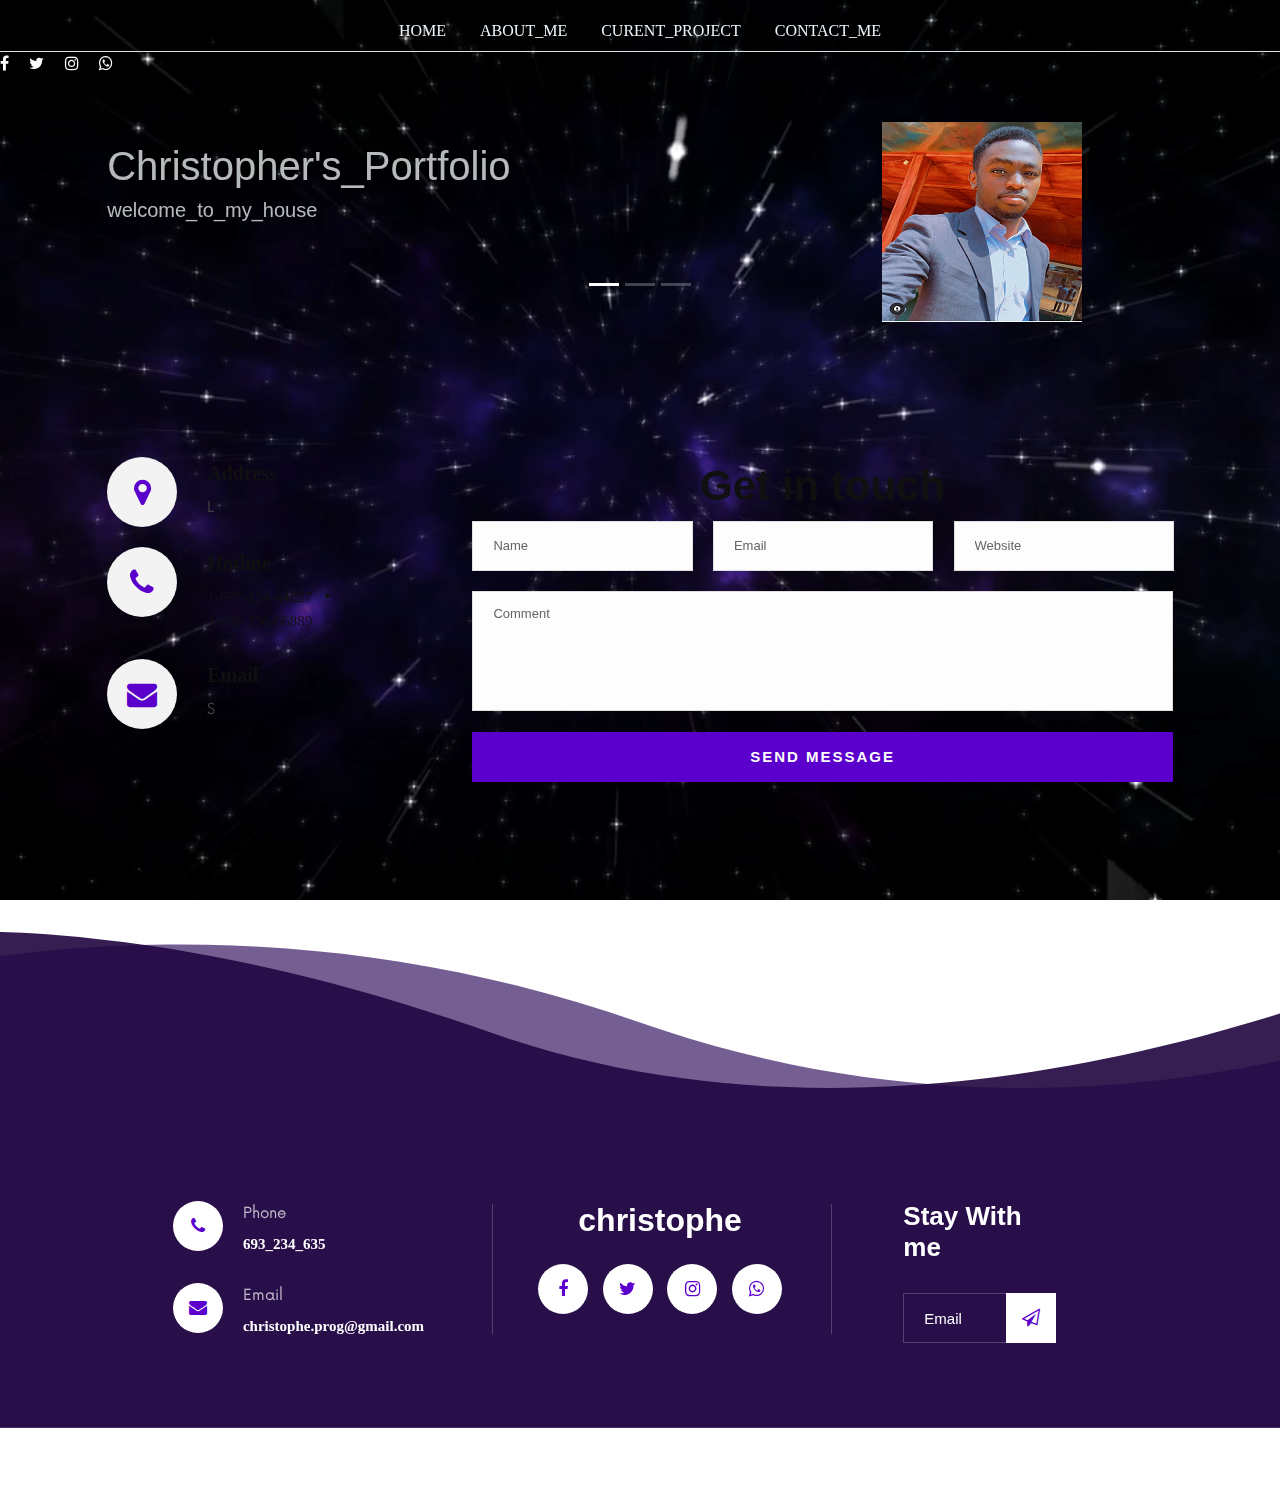
<file: contact.html>
<!DOCTYPE html>
<html lang="zxx">

<head>
    <meta charset="UTF-8">
    <meta name="description" content="DJoz Template">
    <meta name="keywords" content="DJoz, unica, creative, html">
    <meta name="viewport" content="width=device-width, initial-scale=1.0">
    <meta http-equiv="X-UA-Compatible" content="ie=edge">
    <title>conctactnoah</title>

    <!-- Google Font -->
    <link href="https://fonts.googleapis.com/css2?family=Rajdhani:wght@400;500;600;700&display=swap" rel="stylesheet">

    <!-- Css Styles -->
    <link rel="stylesheet" href="css/bootstrap.min.css" type="text/css">
    <link rel="stylesheet" href="css/font-awesome.min.css" type="text/css">
    <link rel="stylesheet" href="css/barfiller.css" type="text/css">
    <link rel="stylesheet" href="css/nowfont.css" type="text/css">
    <link rel="stylesheet" href="css/rockville.css" type="text/css">
    <link rel="stylesheet" href="css/magnific-popup.css" type="text/css">
    <link rel="stylesheet" href="css/owl.carousel.min.css" type="text/css">
    <link rel="stylesheet" href="css/slicknav.min.css" type="text/css">
    <link rel="stylesheet" href="css/style.css" type="text/css">
    <link type="text/css" rel="stylesheet" href="css/index.css">
    <link type="text/css" rel="stylesheet" href="bootstrap/css/bootstrap.css">
</head>

<body>
    <!-- Page Preloder -->
    <div id="preloder">
        <div class="loader"></div>
    </div>

    <!-- Header Section Begin -->
    <ul class="nav justify-content-center nav-tabs">
        <li class="nav-item">
          <a class="nav-link" href="index.html">HOME</a>
        </li>
        <li class="nav-item">
          <a class="nav-link" href="about.html">ABOUT_ME</a>
        </li>
        
        <li class="nav-item">
          <a class="nav-link" href="projects.html">CURENT_PROJECT</a>
        </li>
        <li class="nav-item">
            <a class="nav-link " href="contact.html">CONTACT_ME</a>
          </li>
    </ul>
<div class="header__right__social">
<a href="https://www.facebook.com/christophe.noah.90"><i class="fa fa-facebook"></i></a>
<a href="https://twitter.com/Yugi_christ?t=zgL4Sh7fOvGoxvKrFoYvag&s=09"><i class="fa fa-twitter"></i></a>
<a href="https://www.instagram.com/instinctbantou_officiel/"><i class="fa fa-instagram"></i></a>
<a href="https://wa.me/693234635"><i class="fa fa-whatsapp"></i></a>
</div>
<nav class="video">
     <video id="background-video" autoplay loop muted>
            <source src="img/etoile.mp4" type="video/mp4">
          </video><br>
    <!-- Header Section End -->

    <!-- Breadcrumb Begin -->
     
    <!-- Map End -->

    <!-- Contact Section Begin -->
    <div class="container">
            <div class="row">
                <div class="col-lg-1 col-md-2">
                    <div class="header__logo">
                        <h1>Christopher's_Portfolio</h1>
                        <h5>welcome_to_my_house</h5>
                    </div>
                </div>
                <div class="col-lg-10 col-md-10 ">
                    <div class="header__nav">
                            <div id="demo" class="carousel slide" data-ride="carousel">

                                    <!-- Indicators -->
                                    <ul class="carousel-indicators">
                                      <li data-target="#demo" data-slide-to="0" class="active"></li>
                                      <li data-target="#demo" data-slide-to="1"></li>
                                      <li data-target="#demo" data-slide-to="2"></li>
                                    </ul>
                                  
                                    <!-- The slideshow -->
                                    <div class="carousel-inner">
                                      <div class="carousel-item active">
                                        <img src="img/about/christ1.png" alt="Los Angeles">
                                      </div>
                                      <div class="carousel-item">
                                        <img src="img/about/christ2.png" alt="Chicago">
                                      </div>
                                      <div class="carousel-item">
                                        <img src="img/about/christ3.png" alt="New York">
                                      </div>
                                    </div>
                                  
                                   
                                  
                                  </div>
                    </div>
                </div>
            </div>
            <div id="mobile-menu-wrap"></div>
        </div><br>
    <section class="contact spad">
<nav class="foot"> 
        <div class="container">
            <div class="row">
                <div class="col-lg-4">
                    <div class="contact__address">
                         <ul>
                            <li>
                                <i class="fa fa-map-marker"></i>
                                <h5>Address</h5>
                                <p>L</p>
                            </li>
                            <li>
                                <i class="fa fa-phone"></i>
                                <h5>Hotline</h5>
                                <span>1-677-124-44227</span>
                                <span>1-688-356-66889</span>
                            </li>
                            <li>
                                <i class="fa fa-envelope"></i>
                                <h5>Email</h5>
                                <p>S </p>
                            </li>
                        </ul>
                    </div>
                </div>
                <div class="col-lg-8">
                    <div class="contact__form">
                        <div class="section-title">
                            <h2>Get in touch</h2>
                        </div>
                         <form action="#">
                            <div class="input__list">
                                <input type="text" placeholder="Name">
                                <input type="text" placeholder="Email">
                                <input type="text" placeholder="Website">
                            </div>
                            <textarea placeholder="Comment"></textarea>
                            <button type="submit" class="site-btn">SEND MESSAGE</button>
                        </form>
                    </div>
                </div>
            </div>
        </div>
    </section>
    <!-- Contact Section End -->
</nav><br>
    <!-- Footer Section Begin -->
    <footer class="footer footer--normal spad set-bg" data-setbg="img/footer-bg.png">
        <div class="container">
            <div class="row">
                <div class="col-lg-3 col-md-6">
                    <div class="footer__address">
                        <ul>
                            <li>
                                <i class="fa fa-phone"></i>
                                <p>Phone</p>
                                <h6>693_234_635</h6>                            </li>
                            <li>
                                <i class="fa fa-envelope"></i>
                                <p>Email</p>
                                <h6>christophe.prog@gmail.com</h6>
                            </li>
                        </ul>
                    </div>
                </div>
                <div class="col-lg-3 offset-lg-1 col-md-6">
                    <div class="footer__social">
                        <h2>christophe</h2>
                        <div class="footer__social__links">
                            <a href="https://www.facebook.com/christophe.noah.90"><i class="fa fa-facebook"></i></a>
                            <a href="https://twitter.com/Yugi_christ?t=zgL4Sh7fOvGoxvKrFoYvag&s=09"><i class="fa fa-twitter"></i></a>
                            <a href="https://www.instagram.com/instinctbantou_officiel/"><i class="fa fa-instagram"></i></a>
                            <a href="https://wa.me/693234635"><i class="fa fa-whatsapp"></i></a>
                        </div>
                    </div>
                </div>
                <div class="col-lg-2 offset-lg-1 col-md-6">
                    <div class="footer__newslatter">
                        <h4>Stay With me</h4>
                        <form action="#">
                            <input type="text" placeholder="Email">
                            <button type="submit"><i class="fa fa-send-o"></i></button>
                        </form>
                    </div>
                </div>
            </div>
        </div>
    </footer>
    <!-- Footer Section End -->

    <!-- Js Plugins -->
    <script src="js/jquery-3.3.1.min.js"></script>
    <script src="js/bootstrap.min.js"></script>
    <script src="js/jquery.magnific-popup.min.js"></script>
    <script src="js/jquery.nicescroll.min.js"></script>
    <script src="js/jquery.barfiller.js"></script>
    <script src="js/jquery.countdown.min.js"></script>
    <script src="js/jquery.slicknav.js"></script>
    <script src="js/owl.carousel.min.js"></script>
    <script src="js/main.js"></script>

    <!-- Music Plugin -->
    <script src="js/jquery.jplayer.min.js"></script>
    <script src="js/jplayerInit.js"></script>
</body>

</html>
</file>
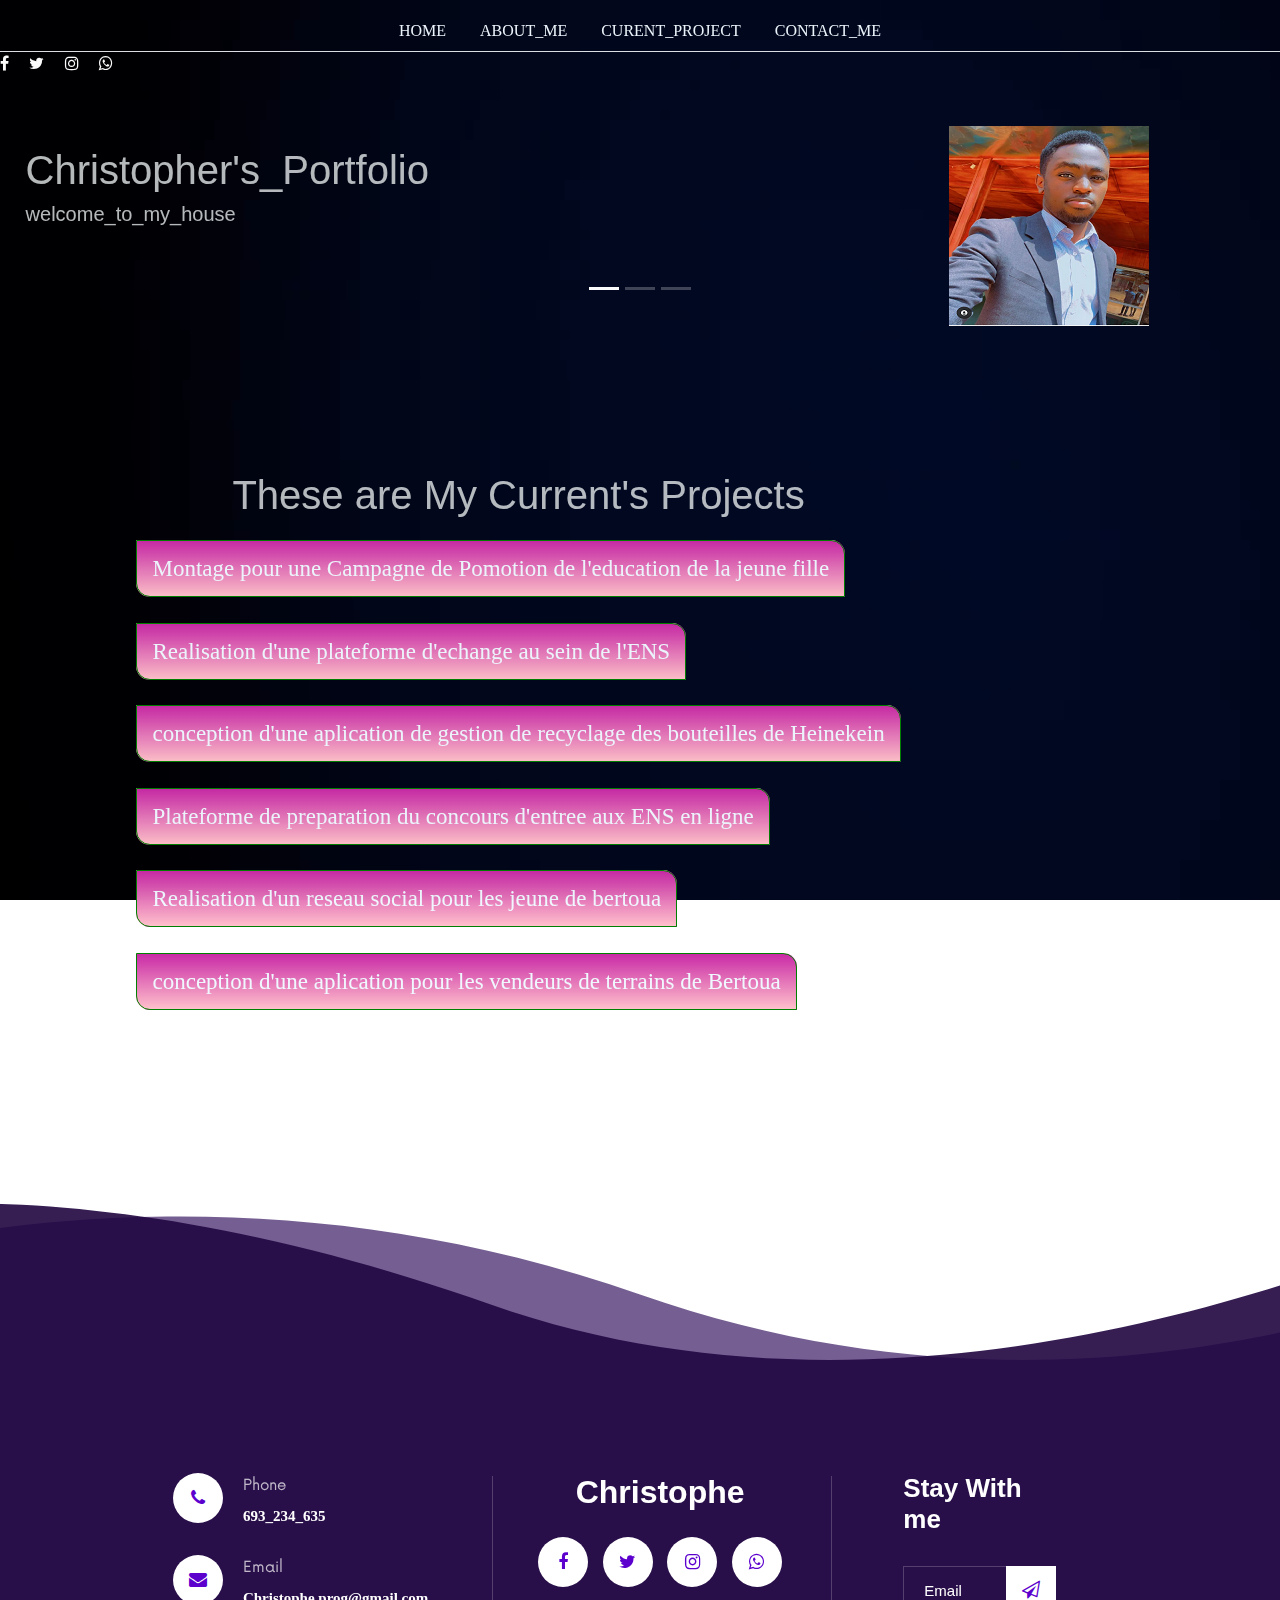
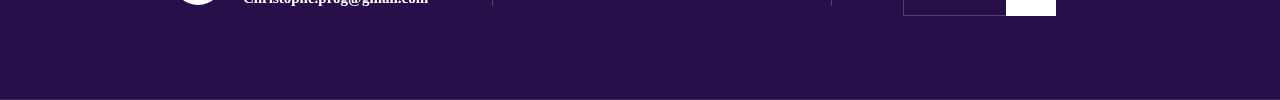
<file: projects.html>
<!DOCTYPE html>
<html lang="zxx">

<head>
    <meta charset="UTF-8">
    <meta name="description" content="DJoz Template">
    <meta name="keywords" content="DJoz, unica, creative, html">
    <meta name="viewport" content="width=device-width, initial-scale=1.0">
    <meta http-equiv="X-UA-Compatible" content="ie=edge">
    <title>projetnoah</title>

    <!-- Google Font -->
    <link href="https://fonts.googleapis.com/css2?family=Rajdhani:wght@400;500;600;700&display=swap" rel="stylesheet">

    <!-- Css Styles -->
    <link rel="stylesheet" href="css/bootstrap.min.css" type="text/css">
    <link rel="stylesheet" href="css/font-awesome.min.css" type="text/css">
    <link rel="stylesheet" href="css/barfiller.css" type="text/css">
    <link rel="stylesheet" href="css/nowfont.css" type="text/css">
    <link rel="stylesheet" href="css/rockville.css" type="text/css">
    <link rel="stylesheet" href="css/magnific-popup.css" type="text/css">
    <link rel="stylesheet" href="css/owl.carousel.min.css" type="text/css">
    <link rel="stylesheet" href="css/slicknav.min.css" type="text/css">
    <link rel="stylesheet" href="css/style.css" type="text/css">
    <link type="text/css" rel="stylesheet" href="css/index.css">
    <link type="text/css" rel="stylesheet" href="bootstrap/css/bootstrap.css">
</head>

<body>
    <!-- Page Preloder -->
    <div id="preloder">
        <div class="loader"></div>
    </div>

    <ul class="nav justify-content-center nav-tabs">
            <li class="nav-item">
              <a class="nav-link" href="index.html">HOME</a>
            </li>
            <li class="nav-item">
              <a class="nav-link" href="about.html">ABOUT_ME</a>
            </li>
            
            <li class="nav-item">
              <a class="nav-link " href="projects.html">CURENT_PROJECT</a>
            </li>
            <li class="nav-item">
                <a class="nav-link " href="contact.html">CONTACT_ME</a>
              </li>
        </ul>
        <div class="header__right__social">
            <a href="https://www.facebook.com/christophe.noah.90"><i class="fa fa-facebook"></i></a>
            <a href="https://twitter.com/Yugi_christ?t=zgL4Sh7fOvGoxvKrFoYvag&s=09"><i class="fa fa-twitter"></i></a>
            <a href="https://www.instagram.com/instinctbantou_officiel/"><i class="fa fa-instagram"></i></a>
            <a href="https://wa.me/693234635"><i class="fa fa-whatsapp"></i></a>
        </div>
    <nav class="video">
        <video id="background-video" autoplay loop muted>
               <source src="img/circuit.mp4" type="video/mp4">
             </video><br>
             <div class="row">
                <div class="col-lg-1 col-md-2">
                    <div class="header__logo">
                        <h1>Christopher's_Portfolio</h1>
                        <h5>welcome_to_my_house</h5>
                    </div>
                </div>
                <div class="col-lg-10 col-md-10 ">
                        <div class="header__nav">
                            <div id="demo" class="carousel slide" data-ride="carousel">

                                    <!-- Indicators -->
                                    <ul class="carousel-indicators">
                                      <li data-target="#demo" data-slide-to="0" class="active"></li>
                                      <li data-target="#demo" data-slide-to="1"></li>
                                      <li data-target="#demo" data-slide-to="2"></li>
                                    </ul>
                                  
                                    <!-- The slideshow -->
                                    <div class="carousel-inner">
                                      <div class="carousel-item active">
                                        <img src="img/about/christ1.png" alt="Los Angeles">
                                      </div>
                                      <div class="carousel-item">
                                        <img src="img/about/christ2.png" alt="Chicago">
                                      </div>
                                      <div class="carousel-item">
                                        <img src="img/about/christ3.png" alt="New York">
                                      </div>
                                    </div>
                                  
                                   
                                  
                                  </div>
                    </div>
                </div> 
   <div class="marge" >
        <div class="header__logo">
                <h1>These are My Current's Projects</h1>     
            </div>
       <span class="projet">Montage pour une Campagne de Pomotion de l'education de la jeune fille</span><br><br><br>
       <span class="projet">Realisation d'une plateforme d'echange au sein de l'ENS </span><br><br><br>
       <span class="projet">conception d'une aplication de gestion de recyclage des bouteilles de Heinekein</span><br><br><br>
       <span class="projet">Plateforme de preparation du concours d'entree aux ENS  en ligne</span><br><br><br>
       <span class="projet">Realisation d'un reseau social pour les jeune de bertoua</span><br><br><br>
       <span class="projet">conception d'une aplication pour les vendeurs de terrains de Bertoua </span> 
    </div><br><br>  
</div>
    <!-- Footer Section Begin -->
    <footer class="footer footer--normal spad set-bg" data-setbg="img/footer-bg.png">
        <div class="container">
            <div class="row">
                <div class="col-lg-3 col-md-6">
                    <div class="footer__address">
                        <ul>
                            <li>
                                <i class="fa fa-phone"></i>
                                <p>Phone</p>
                                <h6>693_234_635</h6>                            </li>
                            </li>
                            <li>
                                <i class="fa fa-envelope"></i>
                                <p>Email</p>
                                <h6>Christophe.prog@gmail.com</h6>
                            </li>
                        </ul>
                    </div>
                </div>
                <div class="col-lg-3 offset-lg-1 col-md-6">
                    <div class="footer__social">
                        <h2>Christophe</h2>
                        <div class="footer__social__links">
                            <a href="https://www.facebook.com/christophe.noah.90"><i class="fa fa-facebook"></i></a>
                            <a href="https://twitter.com/Yugi_christ?t=zgL4Sh7fOvGoxvKrFoYvag&s=09"><i class="fa fa-twitter"></i></a>
                            <a href="https://www.instagram.com/instinctbantou_officiel/"><i class="fa fa-instagram"></i></a>
                            <a href="https://wa.me/693234635"><i class="fa fa-whatsapp"></i></a>
                        </div>
                    </div>
                </div>
                <div class="col-lg-2 offset-lg-1 col-md-6">
                    <div class="footer__newslatter">
                        <h4>Stay With me</h4>
                        <form action="#">
                            <input type="text" placeholder="Email">
                            <button type="submit"><i class="fa fa-send-o"></i></button>
                        </form>
                    </div>
                </div>
            </div>
        </div>
    </footer>
    <!-- Footer Section End -->

    <!-- Js Plugins -->
    <script src="js/jquery-3.3.1.min.js"></script>
    <script src="js/bootstrap.min.js"></script>
    <script src="js/jquery.magnific-popup.min.js"></script>
    <script src="js/jquery.nicescroll.min.js"></script>
    <script src="js/jquery.barfiller.js"></script>
    <script src="js/jquery.countdown.min.js"></script>
    <script src="js/jquery.slicknav.js"></script>
    <script src="js/owl.carousel.min.js"></script>
    <script src="js/main.js"></script>

    <!-- Music Plugin -->
    <script src="js/jquery.jplayer.min.js"></script>
    <script src="js/jplayerInit.js"></script>
</body>

</html>
</file>
<file: css/barfiller.css>
.barfiller {
    width:100%;
    height:12px;
    background:#fcfcfc;
    border:1px solid #ccc;
    position:relative;
    margin-bottom:20px;
    box-shadow: inset 1px 4px 9px -6px rgba(0,0,0,.5); 
    -moz-box-shadow: inset 1px 4px 9px -6px rgba(0,0,0,.5); 
}

.barfiller .fill {
    display:block;
    position:relative;
    width:0px;
    height:100%;
    background:#333;
    z-index:1;
}

.barfiller .tipWrap {
    display:none;
}

.barfiller .tip {
    margin-top:-30px;
    padding:2px 4px;
    font-size:11px;
    color:#fff;
    left:0px;
    position:absolute;
    z-index:2;
    background: #333;
} 

.barfiller .tip:after {
    border:solid;
    border-color:rgba(0,0,0,.8) transparent;
    border-width:6px 6px 0 6px;
    content:"";
    display:block;
    position:absolute;
    left:9px;
    top:100%;
    z-index:9
}
</file>
<file: css/nowfont.css>
/* #### Generated By: http://www.cufonfonts.com #### */

@font-face {
font-family: 'Now Regular';
font-style: normal;
font-weight: normal;
src: local('Now Regular'), url('../fonts/Now-Regular.woff') format('woff');
}


@font-face {
font-family: 'Now Thin';
font-style: normal;
font-weight: normal;
src: local('Now Thin'), url('../fonts/Now-Thin.woff') format('woff');
}


@font-face {
font-family: 'Now Light';
font-style: normal;
font-weight: normal;
src: local('Now Light'), url('../fonts/Now-Light.woff') format('woff');
}


@font-face {
font-family: 'Now Medium';
font-style: normal;
font-weight: normal;
src: local('Now Medium'), url('../fonts/Now-Medium.woff') format('woff');
}


@font-face {
font-family: 'Now Bold';
font-style: normal;
font-weight: normal;
src: local('Now Bold'), url('../fonts/Now-Bold.woff') format('woff');
}


@font-face {
font-family: 'Now Black';
font-style: normal;
font-weight: normal;
src: local('Now Black'), url('../fonts/Now-Black.woff') format('woff');
}
</file>
<file: css/rockville.css>
@font-face {
font-family: 'Rockville Solid Regular';
font-style: normal;
font-weight: normal;
src: local('Rockville Solid Regular'), url('../fonts/Rockville Solid.woff') format('woff');
}
</file>
<file: css/style.css>
/******************************************************************
  Template Name: DJoz
  Description:  DJoz Music HTML Template
  Author: Colorlib
  Author URI: https://colorlib.com
  Version: 1.0
  Created: Colorlib
******************************************************************/

/*------------------------------------------------------------------
[Table of contents]

1.  Template default CSS
	1.1	Variables
	1.2	Mixins
	1.3	Flexbox
	1.4	Reset
2.  Helper Css
3.  Header Section
4.  Hero Section
5.  Services Section
6.  Track Section
7.  Countdown Section
8.  Team Section
9.  Contact
10.  Footer Style
-------------------------------------------------------------------*/

/*----------------------------------------*/

/* Template default CSS
/*----------------------------------------*/

html,
body {
	height: 100%;
	font-family: "Now Regular";
	-webkit-font-smoothing: antialiased;
}

h1,
h2,
h3,
h4,
h5,
h6 {
	margin: 0;
	color: #111111;
	font-weight: 400;
	font-family: "Rajdhani", sans-serif;
}

h1 {
	font-size: 70px;
}

h2 {
	font-size: 36px;
}

h3 {
	font-size: 30px;
}

h4 {
	font-size: 24px;
}

h5 {
	font-size: 18px;
}

h6 {
	font-size: 16px;
}

p {
	font-size: 15px;
	font-family: "Now Regular";
	color: #444444;
	font-weight: 400;
	line-height: 26px;
	margin: 0 0 15px 0;
}

img {
	max-width: 100%;
}

input:focus,
select:focus,
button:focus,
textarea:focus {
	outline: none;
}

a:hover,
a:focus {
	text-decoration: none;
	outline: none;
	color: #ffffff;
}

ul,
ol {
	padding: 0;
	margin: 0;
}

/*---------------------
  Helper CSS
-----------------------*/

.section-title {
	margin-bottom: 40px;
	position: relative;
	z-index: 1;
}

.section-title.center-title {
	text-align: center;
}

.section-title h2 {
	font-size: 42px;
	color: #111111;
	font-weight: 700;
	text-transform: uppercase;
}

.section-title h1 {
	font-size: 100px;
	color: #f2f2f2;
	font-family: "Rockville Solid Regular";
	position: absolute;
	left: 0;
	top: -45px;
	width: 100%;
	z-index: -1;
}

.set-bg {
	background-repeat: no-repeat;
	background-size: cover;
	background-position: top center;
}

.spad {
	padding-top: 100px;
	padding-bottom: 100px;
}

.text-white h1,
.text-white h2,
.text-white h3,
.text-white h4,
.text-white h5,
.text-white h6,
.text-white p,
.text-white span,
.text-white li,
.text-white a {
	color: #fff;
}

/* buttons */

.primary-btn {
	display: inline-block;
	font-size: 15px;
	text-transform: uppercase;
	padding: 14px 25px 12px;
	color: #ffffff;
	background: #5c00ce;
	letter-spacing: 2px;
}

.primary-btn.border-btn {
	background: transparent;
	border: 2px solid #5c00ce;
	color: #111111;
}

.site-btn {
	font-size: 15px;
	color: #ffffff;
	background: #5c00ce;
	font-weight: 700;
	letter-spacing: 2px;
	border: none;
	text-transform: uppercase;
	display: inline-block;
	padding: 14px 30px;
	width: 100%;
}

/* Preloder */

#preloder {
	position: fixed;
	width: 100%;
	height: 100%;
	top: 0;
	left: 0;
	z-index: 999999;
	background: #000;
}

.loader {
	width: 40px;
	height: 40px;
	position: absolute;
	top: 50%;
	left: 50%;
	margin-top: -13px;
	margin-left: -13px;
	border-radius: 60px;
	animation: loader 0.8s linear infinite;
	-webkit-animation: loader 0.8s linear infinite;
}

@keyframes loader {
	0% {
		-webkit-transform: rotate(0deg);
		transform: rotate(0deg);
		border: 4px solid #f44336;
		border-left-color: transparent;
	}
	50% {
		-webkit-transform: rotate(180deg);
		transform: rotate(180deg);
		border: 4px solid #673ab7;
		border-left-color: transparent;
	}
	100% {
		-webkit-transform: rotate(360deg);
		transform: rotate(360deg);
		border: 4px solid #f44336;
		border-left-color: transparent;
	}
}

@-webkit-keyframes loader {
	0% {
		-webkit-transform: rotate(0deg);
		border: 4px solid #f44336;
		border-left-color: transparent;
	}
	50% {
		-webkit-transform: rotate(180deg);
		border: 4px solid #673ab7;
		border-left-color: transparent;
	}
	100% {
		-webkit-transform: rotate(360deg);
		border: 4px solid #f44336;
		border-left-color: transparent;
	}
}

/*---------------------
  Header
-----------------------*/

.header {
	background: rgba(42, 1, 74, 0.5);
	position: absolute;
	left: 0;
	top: 0;
	width: 100%;
	z-index: 9;
}

.header.header--normal {
	position: relative;
	background: #290849;
}

.header__logo {
	padding: 20px 0 25px;
}

.header__logo a {
	display: inline-block;
}

.header__nav {
	text-align: right;
}

.header__menu {
	padding: 31px 0 27px;
	display: inline-block;
	margin-right: 45px;
}

.header__menu ul li {
	list-style: none;
	display: inline-block;
	margin-right: 45px;
	position: relative;
}

.header__menu ul li.active a:after {
	opacity: 1;
}

.header__menu ul li:hover a:after {
	opacity: 1;
}

.header__menu ul li:hover .dropdown {
	top: 34px;
	opacity: 1;
	visibility: visible;
}

.header__menu ul li:last-child {
	margin-right: 0;
}

.header__menu ul li .dropdown {
	position: absolute;
	left: 0;
	top: 56px;
	width: 150px;
	background: #111111;
	text-align: left;
	padding: 2px 0;
	z-index: 9;
	opacity: 0;
	visibility: hidden;
	-webkit-transition: all, 0.3s;
	-o-transition: all, 0.3s;
	transition: all, 0.3s;
}

.header__menu ul li .dropdown li {
	display: block;
	margin-right: 0;
}

.header__menu ul li .dropdown li a {
	font-size: 14px;
	color: #ffffff;
	font-weight: 400;
	padding: 8px 20px;
	text-transform: capitalize;
}

.header__menu ul li .dropdown li a:after {
	display: none;
}

.header__menu ul li a {
	font-size: 15px;
	text-transform: uppercase;
	color: #ffffff;
	display: block;
	padding: 6px 0;
	position: relative;
}

.header__menu ul li a:after {
	position: absolute;
	left: 0;
	bottom: 0;
	width: 100%;
	height: 2px;
	background: #ffffff;
	content: "";
	-webkit-transition: all, 0.5s;
	-o-transition: all, 0.5s;
	transition: all, 0.5s;
	opacity: 0;
}

.header__right__social {
	display: inline-block;
}

.header__right__social a {
	display: inline-block;
	font-size: 16px;
	color: #ffffff;
	margin-right: 16px;
}

.header__right__social a:last-child {
	margin-right: 0;
}

.slicknav_menu {
	display: none;
}

/*---------------------
  Hero
-----------------------*/

.hero {
	padding-top: 400px;
	padding-bottom: 295px;
	position: relative;
}

.hero__text {
	text-align: center;
}

.hero__text span {
	color: #ffffff;
	text-transform: uppercase;
	letter-spacing: 6px;
}

.hero__text h1 {
	font-size: 110px;
	font-family: "Rockville Solid Regular";
	color: #ffffff;
	margin-bottom: 20px;
	margin-top: 22px;
}

.hero__text p {
	color: #ffffff;
	margin-bottom: 20px;
}

.hero__text .play-btn {
	font-size: 26px;
	color: #5c00ce;
	height: 90px;
	width: 90px;
	border-radius: 50%;
	background: rgba(255, 255, 255, 0.3);
	display: inline-block;
	line-height: 90px;
	text-align: center;
	position: relative;
	z-index: 1;
}

.hero__text .play-btn i {
	position: relative;
	top: 2px;
	left: 2px;
}

.hero__text .play-btn:after {
	position: absolute;
	left: 15px;
	top: 15px;
	height: 60px;
	width: 60px;
	background: #ffffff;
	border-radius: 50%;
	content: "";
	z-index: -1;
}

.linear__icon {
	position: absolute;
	left: 50%;
	bottom: 0;
	margin-left: -16px;
	-webkit-animation: mymove 0.5s infinite alternate;
	animation: mymove 0.5s infinite alternate;
}

.linear__icon i {
	font-size: 50px;
	color: #5c00ce;
}

@-webkit-keyframes mymove {
	0% {
		bottom: 0;
	}
	100% {
		bottom: -10px;
	}
}

@keyframes mymove {
	0% {
		bottom: 0;
	}
	100% {
		bottom: -10px;
	}
}

/*---------------------
  Events
-----------------------*/

.event {
	padding-bottom: 60px;
}

.event .section-title {
	margin-bottom: 10px;
	position: relative;
}

.event .section-title:after {
	position: absolute;
	right: 46px;
	top: 25px;
	height: 2px;
	width: 775px;
	background: rgba(225, 225, 225, 0.3);
	content: "";
	z-index: -1;
}

.event__slider .col-lg-4 {
	max-width: 100%;
}

.event__slider.owl-carousel .owl-stage-outer {
	padding-top: 30px;
	padding-bottom: 40px;
}

.event__slider.owl-carousel .owl-nav {
	position: absolute;
	right: 15px;
	top: -50px;
}

.event__slider.owl-carousel .owl-nav button {
	font-size: 22px;
	color: #111111;
	opacity: 0.5;
	margin-right: 10px;
}

.event__slider.owl-carousel .owl-nav button:last-child {
	margin-right: 0;
}

.event__item {
	-webkit-box-shadow: 0px 3px 15px rgba(22, 41, 124, 0.1);
	box-shadow: 0px 3px 15px rgba(22, 41, 124, 0.1);
}

.event__item__pic {
	height: 360px;
	position: relative;
}

.event__item__pic .tag-date {
	position: absolute;
	left: 0;
	bottom: -21px;
	width: 100%;
	text-align: center;
}

.event__item__pic .tag-date span {
	font-size: 15px;
	color: #ffffff;
	display: inline-block;
	background: #5c00ce;
	padding: 12px 8px 9px 20px;
}

.event__item__text {
	text-align: center;
	padding: 45px 10px 25px;
}

.event__item__text h4 {
	font-size: 26px;
	font-weight: 700;
	color: #111111;
	margin-bottom: 10px;
}

.event__item__text p {
	color: #888888;
	margin-bottom: 0;
}

.event__item__text p i {
	color: #5c00ce;
	margin-right: 8px;
	font-size: 17px;
}

/*---------------------
  Track
-----------------------*/

.track {
	padding-top: 120px;
	padding-bottom: 40px;
	overflow: hidden;
}

.track .section-title {
	margin-bottom: 105px;
}

.track__content {
	height: 502px;
	overflow-y: auto;
}

.track__all {
	text-align: right;
	margin-bottom: 100px;
}

.jp-play {
	position: relative;
	height: 50px;
	width: 50px;
	background: transparent;
	border: 2px solid #e1e1e1;
	border-radius: 50%;
}

.jp-play:after {
	position: absolute;
	display: block;
	left: 17px;
	top: 12px;
	width: 16px;
	height: 20px;
	background: url(../img/play-default.png);
	content: "";
}

.jp-state-playing .jp-play {
	background: #5c00ce !important;
	border-color: #5c00ce !important;
}

.jp-state-playing .jp-play:after {
	background: url(../img/pause.png) !important;
	left: 15px;
	top: 12px;
}

.jp-audio .jp-play:focus {
	background: #5c00ce !important;
	border-color: #5c00ce !important;
}

.jp-audio .jp-play:focus:after {
	background: url(../img/play.png);
}

.jp-seek-bar>div {
	height: 5px;
	background: #e1e1e1;
	cursor: pointer;
	width: 245px;
}

.player_bars {
	width: 350px;
	display: table;
	padding-left: 50px;
	position: relative;
	padding-top: 25px;
	float: left;
	margin-right: 30px;
}

.jp-play-bar {
	position: relative;
	height: 100%;
	background: #5c00ce;
	overflow: visible !important;
}

.jp-current-time {
	font-size: 15px;
	color: #111111;
	position: absolute;
	left: -50px;
	top: -9px;
}

.jp-duration {
	font-size: 15px;
	color: #111111;
	position: absolute;
	right: 0;
	top: 16px;
}

.player_controls_box {
	width: 50px;
	float: left;
	margin-right: 20px;
}

.jp-mute {
	font-size: 18px;
	border: none;
	background: none;
	color: #111111;
	position: absolute;
	left: 0;
	top: 13px;
}

.jp-volume-bar {
	height: 5px;
	width: 70px;
	background: #e1e1e1;
	cursor: pointer;
}

.jp-volume-bar-value {
	background: #5c00ce;
	height: 100%;
}

.jp-volume-controls {
	position: relative;
	width: 95px;
	float: left;
	padding-left: 30px;
	padding-top: 25px;
}

.single_player_container {
	overflow: hidden;
	margin-bottom: 40px;
}

.single_player_container:last-child {
	margin-bottom: 0;
}

.single_player_container h4 {
	font-size: 26px;
	color: #111111;
	font-weight: 700;
	margin-bottom: 20px;
	text-transform: uppercase;
}

.track__pic {
	position: relative;
	z-index: 1;
}

.track__pic:after {
	position: absolute;
	left: 0;
	top: 0;
	width: 100%;
	height: 100%;
	background: #f5f5f5;
	content: "";
	z-index: -1;
}

.track__pic img {
	position: relative;
	top: -50px;
	width: calc(100% - 40px);
	margin-left: 40px;
	height: 502px;
}

/*---------------------
  Youtube
-----------------------*/

.youtube {
	padding-bottom: 50px;
}

.youtube .section-title {
	text-align: center;
}

.youtube .section-title h1 {
	font-size: 90px;
}

.youtube__item {
	-webkit-transition: all, 0.3s;
	-o-transition: all, 0.3s;
	transition: all, 0.3s;
	margin-bottom: 30px;
}

.youtube__item:hover {
	-webkit-box-shadow: 0px 3px 30px rgba(22, 41, 124, 0.1);
	box-shadow: 0px 3px 30px rgba(22, 41, 124, 0.1);
}

.youtube__item__pic {
	height: 240px;
	display: -webkit-box;
	display: -ms-flexbox;
	display: flex;
	-webkit-box-align: center;
	-ms-flex-align: center;
	align-items: center;
	-webkit-box-pack: center;
	-ms-flex-pack: center;
	justify-content: center;
}

.youtube__item__pic .play-btn {
	font-size: 16px;
	color: #5c00ce;
	height: 60px;
	width: 60px;
	border-radius: 50%;
	background: rgba(255, 255, 255, 0.3);
	display: inline-block;
	line-height: 60px;
	text-align: center;
	position: relative;
	z-index: 1;
}

.youtube__item__pic .play-btn i {
	position: relative;
	top: 2px;
	left: 2px;
}

.youtube__item__pic .play-btn:after {
	position: absolute;
	left: 10px;
	top: 10px;
	height: 40px;
	width: 40px;
	background: #ffffff;
	border-radius: 50%;
	content: "";
	z-index: -1;
}

.youtube__item__text {
	padding: 25px 30px 20px 20px;
	background: #ffffff;
}

.youtube__item__text h4 {
	font-size: 26px;
	color: #111111;
	line-height: 34px;
	font-weight: 700;
}

/*---------------------
  Countdown
-----------------------*/

.countdown {
	padding-bottom: 560px;
}

.countdown.countdown--page {
	padding-top: 150px;
	padding-bottom: 150px;
}

.countdown__text {
	text-align: center;
	margin-bottom: 36px;
}

.countdown__text h1 {
	font-size: 90px;
	color: #ffffff;
	font-family: "Rockville Solid Regular";
	color: #ffffff;
	margin-bottom: 25px;
}

.countdown__text h4 {
	font-size: 26px;
	font-family: "Now Regular";
	color: #ffffff;
	text-transform: uppercase;
	letter-spacing: 4px;
}

.countdown__timer {
	text-align: center;
	margin-bottom: 30px;
}

.countdown__item {
	display: inline-block;
	margin-right: 80px;
	margin-bottom: 30px;
}

.countdown__item:last-child {
	margin-right: 0;
}

.countdown__item span {
	font-size: 90px;
	font-family: "Rajdhani", sans-serif;
	font-weight: 700;
	color: #ffffff;
	display: block;
	line-height: 100px;
}

.countdown__item p {
	color: #ffffff;
	letter-spacing: 4px;
	text-transform: uppercase;
	margin-bottom: 0;
}

.buy__tickets {
	text-align: center;
}

/*---------------------
  Discography
-----------------------*/

.discography {
	padding-bottom: 40px;
	padding-top: 120px;
	overflow: hidden;
}

.discography .section-title {
	margin-bottom: 90px;
}

.discography__item {
	margin-bottom: 45px;
	-webkit-box-shadow: 0px 5px 10px rgba(22, 41, 124, 0.1);
	box-shadow: 0px 5px 10px rgba(22, 41, 124, 0.1);
}

.discography__item__pic img {
	min-width: 100%;
}

.discography__item__text {
	padding: 25px 30px 35px;
	text-align: center;
}

.discography__item__text span {
	font-size: 18px;
	color: #5c00ce;
	font-weight: 700;
}

.discography__item__text h4 {
	font-size: 22px;
	text-transform: uppercase;
	color: #111111;
	margin-top: 10px;
	margin-bottom: 25px;
}

.discography__item__text a {
	display: inline-block;
	margin-right: 10px;
}

.discography__item__text a:last-child {
	margin-right: 0;
}

.pagination__links {
	text-align: center;
	padding-top: 10px;
}

.pagination__links.blog__pagination {
	text-align: left;
}

.pagination__links a {
	display: inline-block;
	font-size: 15px;
	color: #111111;
	text-transform: uppercase;
	letter-spacing: 2px;
	background: #f2f2f2;
	-webkit-transition: all, 0.3s;
	-o-transition: all, 0.3s;
	transition: all, 0.3s;
	margin-right: 6px;
	margin-bottom: 5px;
	padding: 14px 22px 12px;
}

.pagination__links a:last-child {
	margin-right: 0;
}

.pagination__links a:hover {
	background: #290849;
	color: #ffffff;
}

/*---------------------
  Footer
-----------------------*/

.footer {
	padding-top: 300px;
	padding-bottom: 60px;
	margin-top: -547px;
	height: 549px;
}

.footer.footer--normal {
	margin-top: 0;
}

.footer__address {
	margin-bottom: 50px;
}

.footer__address ul li {
	list-style: none;
	padding-left: 70px;
	position: relative;
	margin-bottom: 30px;
}

.footer__address ul li:last-child {
	margin-bottom: 0;
}

.footer__address ul li i {
	font-size: 18px;
	color: #5c00ce;
	height: 50px;
	width: 50px;
	background: #ffffff;
	border-radius: 50%;
	line-height: 50px;
	text-align: center;
	position: absolute;
	left: 0;
	top: 0;
}

.footer__address ul li p {
	color: #ffffff;
	opacity: 0.7;
	margin-bottom: 8px;
}

.footer__address ul li h6 {
	font-size: 15px;
	font-weight: 700;
	color: #ffffff;
}

.footer__social {
	text-align: center;
	position: relative;
	margin-bottom: 50px;
}

.footer__social::before {
	position: absolute;
	left: -46px;
	top: 3px;
	width: 1px;
	height: 130px;
	background: rgba(255, 255, 255, 0.2);
	content: "";
}

.footer__social::after {
	position: absolute;
	right: -50px;
	top: 3px;
	width: 1px;
	height: 130px;
	background: rgba(255, 255, 255, 0.2);
	content: "";
}

.footer__social h2 {
	color: #ffffff;
	font-weight: 700;
	margin-bottom: 25px;
}

.footer__social .footer__social__links a {
	font-size: 18px;
	color: #5c00ce;
	height: 50px;
	width: 50px;
	background: #ffffff;
	border-radius: 50%;
	line-height: 50px;
	text-align: center;
	display: inline-block;
	margin-right: 10px;
}

.footer__social .footer__social__links a:last-child {
	margin-right: 0;
}

.footer__newslatter {
	margin-bottom: 50px;
}

.footer__newslatter h4 {
	font-size: 26px;
	color: #ffffff;
	font-weight: 700;
	margin-bottom: 30px;
}

.footer__newslatter form {
	position: relative;
}

.footer__newslatter form input {
	height: 50px;
	font-size: 15px;
	color: #ffffff;
	width: 100%;
	background: transparent;
	border: 1px solid rgba(255, 255, 255, 0.2);
	padding-left: 20px;
}

.footer__newslatter form input::-webkit-input-placeholder {
	color: #ffffff;
}

.footer__newslatter form input::-moz-placeholder {
	color: #ffffff;
}

.footer__newslatter form input:-ms-input-placeholder {
	color: #ffffff;
}

.footer__newslatter form input::-ms-input-placeholder {
	color: #ffffff;
}

.footer__newslatter form input::placeholder {
	color: #ffffff;
}

.footer__newslatter form button {
	font-size: 18px;
	color: #5c00ce;
	position: absolute;
	right: 0;
	top: 0;
	height: 100%;
	padding: 0 16px;
	background: #ffffff;
	border: none;
}

.footer__copyright__text {
	text-align: center;
}

.footer__copyright__text p {
	color: #999999;
}

.footer__copyright__text a {
	color: #999999;
	text-decoration: underline;
}

.footer__copyright__text a:hover {
	color: #5c00ce;
}

.footer__copyright__text i {
	color: #c11;
}

/*---------------------
  Breadcrumb
-----------------------*/

.breadcrumb-option {
	padding-top: 35px;
}

.breadcrumb__links a {
	font-size: 15px;
	color: #111111;
	margin-right: 18px;
	display: inline-block;
	position: relative;
}

.breadcrumb__links a:after {
	position: absolute;
	right: -14px;
	top: 0;
	content: "|";
	color: #888888;
}

.breadcrumb__links a i {
	margin-right: 5px;
}

.breadcrumb__links span {
	font-size: 15px;
	color: #888888;
	display: inline-block;
}

/*---------------------
  About
-----------------------*/

.about {
	padding-top: 0;
}

.about.about--page {
	padding-top: 80px;
	padding-bottom: 80px;
}

.about.about--page .section-title {
	margin-bottom: 28px;
}

.about.about--page .section-title h2 {
	line-height: 55px;
}

.about.about--page .about__text {
	padding-top: 15px;
}

.about.about--page .about__text p {
	color: #111111;
}

.about__text {
	padding-top: 110px;
}

.about__text p {
	margin-bottom: 35px;
}

/*---------------------
  Skills
-----------------------*/

.skills {
	padding-bottom: 0;
	padding-top: 80px;
}

.skills__content {
	background: #5c00ce;
	height: 500px;
	padding: 100px 70px 60px;
}

.skills__content .section-title h2 {
	color: #ffffff;
}

.skills__content .section-title h1 {
	color: #ffffff;
	opacity: 0.1;
	text-align: center;
}

.skills__content p {
	color: #ffffff;
	margin-bottom: 32px;
}

.skill__bar__item {
	margin-bottom: 20px;
}

.skill__bar__item p {
	font-size: 15px;
	font-weight: 500;
	color: #ffffff;
	margin-bottom: 10px;
}

.skill__bar__item .barfiller {
	width: 100%;
	height: 5px;
	background: rgba(255, 255, 255, 0.2);
	border: none;
	margin-bottom: 0;
	-webkit-box-shadow: none;
	box-shadow: none;
}

.skill__bar__item .barfiller .tip {
	margin-top: -32px;
	padding: 0;
	font-size: 15px;
	color: #fff;
	background: transparent;
}

.skill__bar__item .barfiller .tip:after {
	display: none;
}

.skills__video {
	height: 500px;
	display: -webkit-box;
	display: -ms-flexbox;
	display: flex;
	-webkit-box-align: center;
	-ms-flex-align: center;
	align-items: center;
	-webkit-box-pack: center;
	-ms-flex-pack: center;
	justify-content: center;
}

.skills__video .play-btn {
	font-size: 26px;
	color: #5c00ce;
	height: 90px;
	width: 90px;
	border-radius: 50%;
	background: rgba(117, 31, 221, 0.3);
	display: inline-block;
	line-height: 90px;
	text-align: center;
	position: relative;
	z-index: 1;
}

.skills__video .play-btn i {
	position: relative;
	top: 2px;
	left: 2px;
}

.skills__video .play-btn:after {
	position: absolute;
	left: 15px;
	top: 15px;
	height: 60px;
	width: 60px;
	background: #ffffff;
	border-radius: 50%;
	content: "";
	z-index: -1;
}

/*---------------------
  About Pic
-----------------------*/

.about-pic {
	overflow: hidden;
}

.about-pic .container-fluid {
	padding-right: 0;
}

.about-pic img {
	min-width: 100%;
	margin-bottom: 10px;
	padding-right: 10px;
}

/*---------------------
  About Services
-----------------------*/

.about-services {
	padding-bottom: 50px;
}

.about-services .section-title {
	margin-bottom: 60px;
}

.about__services__item {
	-webkit-transition: all, 0.3s;
	-o-transition: all, 0.3s;
	transition: all, 0.3s;
}

.about__services__item:hover {
	-webkit-box-shadow: 0px 3px 30px rgba(22, 41, 124, 0.1);
	box-shadow: 0px 3px 30px rgba(22, 41, 124, 0.1);
}

.about__services__item__pic {
	height: 240px;
	position: relative;
}

.about__services__item__pic .icon {
	height: 50px;
	width: 50px;
	background: #5c00ce;
	border-radius: 50%;
	line-height: 50px;
	text-align: center;
	position: absolute;
	left: 0;
	right: 0;
	margin: 0 auto;
	bottom: -25px;
}

.about__services__item__text {
	text-align: center;
	padding: 50px 10px 30px;
}

.about__services__item__text h4 {
	font-size: 26px;
	color: #111111;
	font-weight: 700;
	margin-bottom: 12px;
}

.about__services__item__text p {
	margin-bottom: 0;
}

/*---------------------
  Feature
-----------------------*/

.feature {
	padding-bottom: 70px;
}

.feature.feature--about .section-title span {
	color: #0071e4;
}

.feature.feature--about .feature__item {
	background: #f5f5f5;
}

.feature.feature--about .feature__item h5 {
	color: #111111;
}

.feature__text {
	padding-top: 80px;
}

.feature__text .section-title {
	margin-bottom: 20px;
}

.feature__text p {
	margin-bottom: 26px;
}

.feature__item {
	background: #0c2b4b;
	text-align: center;
	padding: 40px 10px 35px;
	margin-bottom: 30px;
}

.feature__item.right-column {
	margin-top: 120px;
}

.feature__item h5 {
	font-weight: 700;
	text-transform: uppercase;
	color: #ffffff;
	margin-top: 25px;
}

/*---------------------
  Services
-----------------------*/

.services {
	overflow: hidden;
}

.services__left {
	height: 640px;
	display: -webkit-box;
	display: -ms-flexbox;
	display: flex;
	-webkit-box-align: center;
	-ms-flex-align: center;
	align-items: center;
	-webkit-box-pack: center;
	-ms-flex-pack: center;
	justify-content: center;
}

.services__left .play-btn {
	font-size: 26px;
	color: #ffffff;
	height: 90px;
	width: 90px;
	border-radius: 50%;
	background: -webkit-gradient(linear, left top, right top, from(rgba(127, 0, 173, 0.3)), to(rgba(93, 0, 206, 0.3)));
	background: -o-linear-gradient(left, rgba(127, 0, 173, 0.3), rgba(93, 0, 206, 0.3));
	background: linear-gradient(to right, rgba(127, 0, 173, 0.3), rgba(93, 0, 206, 0.3));
	display: inline-block;
	line-height: 90px;
	text-align: center;
	position: relative;
	z-index: 1;
}

.services__left .play-btn i {
	position: relative;
	top: 2px;
	left: 2px;
}

.services__left .play-btn:after {
	position: absolute;
	left: 15px;
	top: 15px;
	height: 60px;
	width: 60px;
	background: -webkit-gradient(linear, left top, right top, from(#7E00AD), to(#5C00CE));
	background: -o-linear-gradient(left, #7E00AD, #5C00CE);
	background: linear-gradient(to right, #7E00AD, #5C00CE);
	border-radius: 50%;
	content: "";
	z-index: -1;
}

.services__list {
	margin: 0;
}

.service__item {
	background: #5c00ce;
	height: 320px;
	padding: 70px 40px 40px 70px;
}

.service__item.deep-bg {
	background: #5400BC;
}

.service__item h4 {
	font-size: 26px;
	color: #ffffff;
	font-weight: 700;
	margin-top: 25px;
	margin-bottom: 10px;
}

.service__item p {
	color: #ffffff;
	margin-bottom: 0;
}

/*---------------------
  Tours
-----------------------*/

.tours {
	padding-top: 150px;
	padding-bottom: 60px;
}

.tours__item__text {
	padding-right: 30px;
	margin-bottom: 100px;
}

.tours__item__text.tours__item__text--right {
	padding-left: 30px;
	padding-right: 0;
}

.tours__item__text h2 {
	font-size: 42px;
	color: #111111;
	text-transform: uppercase;
	margin-bottom: 24px;
}

.tours__item__text .tours__text__widget {
	overflow: hidden;
	border-bottom: 2px solid #f2f2f2;
	padding-bottom: 38px;
}

.tours__item__text .tours__text__widget ul {
	float: left;
}

.tours__item__text .tours__text__widget ul li {
	list-style: none;
	font-size: 15px;
	color: #111111;
	padding-left: 35px;
	position: relative;
	margin-bottom: 10px;
}

.tours__item__text .tours__text__widget ul li:last-child {
	margin-bottom: 0;
}

.tours__item__text .tours__text__widget ul li i {
	color: #5c00ce;
	position: absolute;
	left: 0;
	top: 3px;
}

.tours__item__text .tours__text__widget ul li span {
	display: inline-block;
	padding-right: 8px;
	position: relative;
	margin-right: 5px;
}

.tours__item__text .tours__text__widget ul li span:last-child {
	padding-right: 0;
	margin-right: 0;
}

.tours__item__text .tours__text__widget ul li span:last-child:after {
	display: none;
}

.tours__item__text .tours__text__widget ul li span:after {
	position: absolute;
	right: 0;
	top: 0;
	content: "|";
}

.tours__item__text .tours__text__widget .price {
	font-size: 18px;
	color: #ffffff;
	font-weight: 700;
	display: inline-block;
	padding: 14px 25px 12px 30px;
	background: #5c00ce;
	float: right;
}

.tours__item__text .tours__text__desc {
	padding-top: 40px;
	margin-bottom: 65px;
}

.tours__item__text .tours__text__desc p {
	color: #111111;
	margin-bottom: 20px;
}

.tours__item__text .tours__text__desc p:last-child {
	margin-bottom: 0;
}

.tours__item__pic {
	position: relative;
	z-index: 1;
	padding-right: 50px;
	margin-bottom: 110px;
	padding-left: 30px;
}

.tours__item__pic.tours__item__pic--left {
	padding-left: 50px;
	padding-right: 0;
}

.tours__item__pic.tours__item__pic--left:after {
	left: 0;
}

.tours__item__pic.tours__item__pic--last {
	margin-bottom: 0;
}

.tours__item__pic:after {
	position: absolute;
	left: 50px;
	top: -50px;
	width: calc(100% - 50px);
	height: 100%;
	border: 20px solid rgba(9, 53, 247, 0.1);
	content: "";
	z-index: -1;
}

.tours__item__pic img {
	min-width: 100%;
}

/*---------------------
  Videos
-----------------------*/

.videos {
	padding-bottom: 90px;
}

.videos .section-title {
	margin-bottom: 70px;
}

.videos__large__item {
	height: 585px;
	position: relative;
	display: -webkit-box;
	display: -ms-flexbox;
	display: flex;
	-webkit-box-align: center;
	-ms-flex-align: center;
	align-items: center;
	-webkit-box-pack: center;
	-ms-flex-pack: center;
	justify-content: center;
	margin-bottom: 30px;
}

.videos__large__item .play-btn {
	height: 50px;
	width: 50px;
	background: #5c00ce;
	border-radius: 50%;
	font-size: 18px;
	line-height: 50px;
	text-align: center;
	display: inline-block;
	color: #ffffff;
}

.videos__large__item__text {
	background: rgba(7, 14, 38, 0.7);
	padding: 25px 30px 25px;
	position: absolute;
	left: 0;
	bottom: 0;
	width: 100%;
}

.videos__large__item__text h4 {
	color: #ffffff;
	font-weight: 700;
}

.videos__large__item__text ul li {
	font-size: 13px;
	list-style: none;
	display: inline-block;
	margin-right: 18px;
	color: #ffffff;
	position: relative;
}

.videos__large__item__text ul li:after {
	position: absolute;
	right: -12px;
	top: 2px;
	height: 17px;
	width: 1px;
	background: #ffffff;
	content: "";
}

.videos__large__item__text ul li:last-child {
	margin-right: 0;
}

.videos__large__item__text ul li:last-child:after {
	display: none;
}

.videos__item__pic {
	height: 180px;
	display: -webkit-box;
	display: -ms-flexbox;
	display: flex;
	-webkit-box-align: center;
	-ms-flex-align: center;
	align-items: center;
	-webkit-box-pack: center;
	-ms-flex-pack: center;
	justify-content: center;
}

.videos__item__pic .play-btn {
	height: 40px;
	width: 40px;
	background: #5c00ce;
	border-radius: 50%;
	font-size: 16px;
	line-height: 40px;
	text-align: center;
	display: inline-block;
	color: #ffffff;
}

.videos__item__text {
	padding-top: 20px;
}

.videos__item__text h5 {
	color: #111111;
	font-weight: 700;
	line-height: 26px;
	margin-bottom: 5px;
}

.videos__item__text ul li {
	font-size: 13px;
	list-style: none;
	display: inline-block;
	margin-right: 18px;
	color: #5c00ce;
	position: relative;
}

.videos__item__text ul li:after {
	position: absolute;
	right: -12px;
	top: 2px;
	height: 17px;
	width: 1px;
	background: #888888;
	content: "";
}

.videos__item__text ul li:last-child {
	margin-right: 0;
	color: #888888;
}

.videos__item__text ul li:last-child:after {
	display: none;
}

.videos__slider .col-lg-3 {
	max-width: 100%;
}

.videos__slider.owl-carousel .owl-nav button {
	font-size: 18px;
	color: #888888;
	height: 50px;
	width: 25px;
	background: #ffffff;
	line-height: 50px;
	position: absolute;
	left: 15px;
	top: 22%;
}

.videos__slider.owl-carousel .owl-nav button.owl-next {
	left: auto;
	right: 15px;
}

/*---------------------
    Blog
-----------------------*/

.blog {
	padding-bottom: 60px;
}

.blog .section-title {
	margin-bottom: 80px;
}

.blog__large {
	margin-bottom: 45px;
	-webkit-box-shadow: 0px 3px 10px rgba(22, 41, 124, 0.1);
	box-shadow: 0px 3px 10px rgba(22, 41, 124, 0.1);
	margin-bottom: 50px;
}

.blog__large__pic {
	height: 370px;
	position: relative;
}

.blog__large__pic a {
	font-size: 16px;
	height: 40px;
	width: 40px;
	background: rgba(245, 245, 245, 0.3);
	border-radius: 50%;
	color: #ffffff;
	line-height: 40px;
	text-align: center;
	display: inline-block;
	position: absolute;
	right: 12px;
	bottom: 12px;
}

.blog__large__text {
	background: #ffffff;
	text-align: center;
	padding: 30px 40px 0;
}

.blog__large__text span {
	font-size: 13px;
	text-transform: uppercase;
	color: #5c00ce;
}

.blog__large__text h4 {
	color: #111111;
	font-weight: 700;
	line-height: 31px;
	margin-top: 5px;
	margin-bottom: 15px;
}

.blog__large__text p {
	margin-bottom: 40px;
}

.blog__large__widget {
	border-top: 1px solid #f2f2f2;
	padding: 15px 0 20px;
	text-align: left;
	margin: 0 30px;
}

.blog__large__widget .right__widget {
	text-align: right;
}

.blog__large__widget ul li {
	font-size: 13px;
	color: #888888;
	display: inline-block;
	list-style: none;
	margin-right: 20px;
	position: relative;
}

.blog__large__widget ul li span {
	color: #111111;
}

.blog__large__widget ul li:after {
	position: absolute;
	right: -14px;
	top: -2px;
	content: "|";
}

.blog__large__widget ul li:last-child {
	margin-right: 0;
}

.blog__large__widget ul li:last-child:after {
	display: none;
}

.blog__item {
	-webkit-box-shadow: 0px 3px 10px rgba(22, 41, 124, 0.1);
	box-shadow: 0px 3px 10px rgba(22, 41, 124, 0.1);
	margin-bottom: 50px;
}

.blog__item__pic img {
	min-width: 100%;
}

.blog__item__text {
	text-align: center;
	background: #ffffff;
	padding: 20px 20px 25px;
}

.blog__item__text span {
	font-size: 13px;
	text-transform: uppercase;
	color: #5c00ce;
}

.blog__item__text h5 {
	color: #111111;
	font-weight: 700;
	line-height: 26px;
	font-size: 20px;
	margin-top: 10px;
	margin-bottom: 12px;
}

.blog__item__text ul li {
	font-size: 13px;
	color: #888888;
	display: inline-block;
	list-style: none;
	margin-right: 20px;
	position: relative;
}

.blog__item__text ul li span {
	color: #111111;
}

.blog__item__text ul li:after {
	position: absolute;
	right: -14px;
	top: -2px;
	content: "|";
}

.blog__item__text ul li:last-child {
	margin-right: 0;
}

.blog__item__text ul li:last-child:after {
	display: none;
}

/*---------------------
  Blog Sidebar
-----------------------*/

.blog__sidebar__item {
	text-align: center;
	margin-bottom: 65px;
}

.blog__sidebar__item:last-child {
	margin-bottom: 0;
}

.blog__sidebar__item form input {
	height: 50px;
	font-size: 15px;
	color: #444444;
	padding-left: 20px;
	border: 1px solid #e1e1e1;
	width: 100%;
	margin-bottom: 20px;
}

.blog__sidebar__item form input::-webkit-input-placeholder {
	color: #444444;
}

.blog__sidebar__item form input::-moz-placeholder {
	color: #444444;
}

.blog__sidebar__item form input:-ms-input-placeholder {
	color: #444444;
}

.blog__sidebar__item form input::-ms-input-placeholder {
	color: #444444;
}

.blog__sidebar__item form input::placeholder {
	color: #444444;
}

.blog__sidebar__title {
	text-align: center;
	margin-bottom: 35px;
}

.blog__sidebar__title h4 {
	color: #111111;
	font-weight: 700;
	position: relative;
	padding-bottom: 20px;
}

.blog__sidebar__title h4::before {
	position: absolute;
	left: 0;
	right: 0;
	bottom: 0;
	height: 5px;
	width: 70px;
	background: #e1e1e1;
	content: "";
	margin: 0 auto;
}

.blog__sidebar__social a {
	display: inline-block;
	font-size: 18px;
	color: #111111;
	width: 50px;
	height: 50px;
	background: #f2f2f2;
	border-radius: 50%;
	line-height: 50px;
	text-align: center;
	margin-right: 6px;
	margin-bottom: 5px;
}

.blog__sidebar__social a:last-child {
	margin-right: 6px;
}

.recent__item {
	display: block;
	overflow: hidden;
	margin-bottom: 25px;
	text-align: left;
}

.recent__item__pic {
	float: left;
	margin-right: 25px;
}

.recent__item__text {
	overflow: hidden;
}

.recent__item__text h6 {
	color: #111111;
	line-height: 21px;
	font-weight: 700;
}

.recent__item__text span {
	font-size: 13px;
	color: #888888;
}

/*---------------------
  Blog Details
-----------------------*/

.blog-details {
	padding-bottom: 60px;
	padding-top: 70px;
}

.blog__details__item {
	margin-bottom: 32px;
}

.blog__details__item__pic {
	height: 385px;
	position: relative;
}

.blog__details__item__pic a {
	font-size: 16px;
	height: 40px;
	width: 40px;
	background: rgba(245, 245, 245, 0.3);
	border-radius: 50%;
	color: #ffffff;
	line-height: 40px;
	text-align: center;
	display: inline-block;
	position: absolute;
	right: 12px;
	bottom: 12px;
}

.blog__details__item__text {
	background: #ffffff;
	padding-top: 30px;
}

.blog__details__item__text span {
	font-size: 13px;
	text-transform: uppercase;
	color: #5c00ce;
}

.blog__details__item__text h3 {
	color: #111111;
	font-weight: 700;
	line-height: 31px;
	margin-top: 5px;
	margin-bottom: 15px;
}

.blog__details__item__text p {
	margin-bottom: 40px;
}

.blog__details__item__widget {
	border-top: 1px solid #f2f2f2;
	padding-top: 15px;
	text-align: left;
}

.blog__details__item__widget ul li {
	font-size: 13px;
	color: #888888;
	display: inline-block;
	list-style: none;
	margin-right: 20px;
	position: relative;
}

.blog__details__item__widget ul li span {
	color: #111111;
}

.blog__details__item__widget ul li:after {
	position: absolute;
	right: -14px;
	top: -2px;
	content: "|";
}

.blog__details__item__widget ul li:last-child {
	margin-right: 0;
}

.blog__details__item__widget ul li:last-child:after {
	display: none;
}

.blog__details__desc {
	margin-bottom: 54px;
}

.blog__details__desc p {
	margin-bottom: 20px;
}

.blog__details__desc p:last-child {
	margin-bottom: 0;
}

.blog__details__quote {
	border: 1px solid #e1e1e1;
	padding: 35px 40px 35px 40px;
	position: relative;
	margin-bottom: 35px;
}

.blog__details__quote p {
	font-size: 18px;
	color: #111111;
	line-height: 31px;
}

.blog__details__quote h6 {
	font-size: 15px;
	color: #888888;
	text-transform: uppercase;
}

.blog__details__quote i {
	font-size: 36px;
	color: #5c00ce;
	position: absolute;
	right: 40px;
	bottom: 35px;
}

.blog__details__tags {
	padding-top: 20px;
	margin-bottom: 60px;
}

.blog__details__tags a {
	display: inline-block;
	font-size: 15px;
	color: #444444;
	padding: 12px 20px 10px;
	background: #f5f5f5;
	margin-right: 10px;
}

.blog__details__tags a:last-child {
	margin-right: 0;
}

.blog__details__option {
	margin-bottom: 60px;
}

.blog__option__btn {
	display: block;
	overflow: hidden;
}

.blog__option__btn.blog__option__btn--next {
	text-align: right;
}

.blog__option__btn.blog__option__btn--next .option__btn__name i {
	margin-right: 0;
	margin-left: 6px;
}

.blog__option__btn.blog__option__btn--next .blog__option__btn__item {
	overflow: hidden;
}

.blog__option__btn.blog__option__btn--next .blog__option__btn__item .blog__option__btn__pic {
	float: right;
	margin-right: 0;
	margin-left: 30px;
}

.blog__option__btn .option__btn__name {
	font-size: 15px;
	color: #444444;
	font-weight: 700;
	text-transform: uppercase;
	margin-bottom: 25px;
}

.blog__option__btn .option__btn__name i {
	font-size: 18px;
	font-weight: 700;
	margin-right: 6px;
}

.blog__option__btn__pic {
	float: left;
	margin-right: 26px;
}

.blog__option__btn__text {
	overflow: hidden;
}

.blog__option__btn__text h6 {
	color: #111111;
	font-weight: 700;
	line-height: 21px;
}

.blog__option__btn__text span {
	color: #888888;
	font-size: 13px;
}

.blog__details__services {
	margin-bottom: 30px;
}

.blog__details__services__title,
.blog__details__form__title {
	text-align: center;
	margin-bottom: 30px;
}

.blog__details__services__title h4,
.blog__details__form__title h4 {
	color: #111111;
	font-weight: 700;
	position: relative;
	padding-bottom: 20px;
	font-size: 26px;
}

.blog__details__services__title h4::before,
.blog__details__form__title h4::before {
	position: absolute;
	left: 0;
	right: 0;
	bottom: 0;
	height: 5px;
	width: 70px;
	background: #e1e1e1;
	content: "";
	margin: 0 auto;
}

.blog__details__services__item {
	-webkit-box-shadow: 0px 5px 15px rgba(0, 61, 85, 0.07);
	box-shadow: 0px 5px 15px rgba(0, 61, 85, 0.07);
	margin-bottom: 30px;
}

.blog__details__services__item__pic img {
	min-width: 100%;
}

.blog__details__services__item__text {
	padding: 15px 20px 10px;
}

.blog__details__services__item__text h6 a {
	font-size: 17px;
	color: #111111;
	font-weight: 700;
	line-height: 22px;
}

.blog__details__services__item__text span {
	color: #888888;
	font-size: 13px;
}

.blog__details__form form .input__list,
.contact__form form .input__list {
	margin-right: -20px;
	overflow: hidden;
}

.blog__details__form form .input__list input,
.contact__form form .input__list input {
	height: 50px;
	font-size: 13px;
	color: #666666;
	padding-left: 20px;
	border: 1px solid #e1e1e1;
	width: calc(33.33% - 20px);
	margin-bottom: 20px;
	margin-right: 16px;
}

.blog__details__form form .input__list input::-webkit-input-placeholder,
.contact__form form .input__list input::-webkit-input-placeholder {
	color: #666666;
}

.blog__details__form form .input__list input::-moz-placeholder,
.contact__form form .input__list input::-moz-placeholder {
	color: #666666;
}

.blog__details__form form .input__list input:-ms-input-placeholder,
.contact__form form .input__list input:-ms-input-placeholder {
	color: #666666;
}

.blog__details__form form .input__list input::-ms-input-placeholder,
.contact__form form .input__list input::-ms-input-placeholder {
	color: #666666;
}

.blog__details__form form .input__list input::placeholder,
.contact__form form .input__list input::placeholder {
	color: #666666;
}

.blog__details__form form textarea,
.contact__form form textarea {
	height: 120px;
	font-size: 13px;
	color: #666666;
	padding-left: 20px;
	padding-top: 12px;
	border: 1px solid #e1e1e1;
	width: 100%;
	margin-bottom: 14px;
	resize: none;
}

.blog__details__form form textarea::-webkit-input-placeholder,
.contact__form form textarea::-webkit-input-placeholder {
	color: #666666;
}

.blog__details__form form textarea::-moz-placeholder,
.contact__form form textarea::-moz-placeholder {
	color: #666666;
}

.blog__details__form form textarea:-ms-input-placeholder,
.contact__form form textarea:-ms-input-placeholder {
	color: #666666;
}

.blog__details__form form textarea::-ms-input-placeholder,
.contact__form form textarea::-ms-input-placeholder {
	color: #666666;
}

.blog__details__form form textarea::placeholder,
.contact__form form textarea::placeholder {
	color: #666666;
}

/*---------------------
  Map
-----------------------*/

.map {
	height: 585px;
	margin-top: 60px;
}

.map iframe {
	width: 100%;
}

/*---------------------
  Contact
-----------------------*/

.contact {
	padding-top: 70px;
	padding-bottom: 50px;
}

.contact__address .section-title {
	margin-bottom: 10px;
}

.contact__address .section-title h2 {
	text-transform: none;
}

.contact__address p {
	margin-bottom: 34px;
}

.contact__address ul li {
	list-style: none;
	padding-left: 100px;
	position: relative;
	margin-bottom: 30px;
}

.contact__address ul li:last-child {
	margin-bottom: 0;
}

.contact__address ul li i {
	font-size: 30px;
	height: 70px;
	width: 70px;
	background: #f5f5f5;
	border-radius: 50%;
	line-height: 70px;
	text-align: center;
	color: #5c00ce;
	position: absolute;
	left: 0;
	top: -4px;
}

.contact__address ul li h5 {
	font-size: 20px;
	color: #111111;
	font-weight: 700;
	margin-bottom: 10px;
}

.contact__address ul li p {
	margin-bottom: 0;
}

.contact__address ul li span {
	font-size: 15px;
	color: #111111;
	display: inline-block;
	margin-right: 25px;
	position: relative;
}

.contact__address ul li span:after {
	position: absolute;
	right: -20px;
	top: -1px;
	content: ".";
	font-size: 39px;
	line-height: 0;
	border-radius: 50%;
}

.contact__address ul li span:last-child {
	margin-right: 0;
}

.contact__address ul li span:last-child:after {
	display: none;
}

.contact__form .section-title {
	margin-bottom: 10px;
}

.contact__form .section-title h2 {
	text-transform: none;
}

.contact__form p {
	margin-bottom: 34px;
}

/*--------------------------------- Responsive Media Quaries -----------------------------*/

@media only screen and (min-width: 1200px) {
	.container {
		max-width: 1170px;
	}
}

/* Medium Device = 1200px */

@media only screen and (min-width: 992px) and (max-width: 1199px) {
	.header__menu ul li {
		margin-right: 18px;
	}
	.header__menu {
		margin-right: 30px;
	}
	.service__item {
		padding: 40px 30px 30px 40px;
	}
	.skills__content {
		padding: 60px 40px 40px;
	}
	.discography__item__text a {
		margin-right: 0;
		text-align: center;
		margin-bottom: 10px;
	}
}

/* Tablet Device = 768px */

@media only screen and (min-width: 768px) and (max-width: 991px) {
	.header__right__social {
		display: none;
	}
	.header__menu {
		margin-right: 0;
	}
	.header__menu ul li {
		margin-right: 15px;
	}
	.event .section-title:after {
		width: 560px;
	}
	.track__all {
		text-align: left;
		margin-bottom: 60px;
	}
	.track__content {
		margin-bottom: 120px;
	}
	.track__pic img {
		height: auto;
	}
	.footer {
		height: auto;
	}
	.about.about--page .about__text {
		padding-top: 30px;
	}
	.discography__item__text a {
		margin-right: 0;
		text-align: center;
		margin-bottom: 10px;
	}
	.blog__sidebar {
		padding-top: 50px;
	}
	.contact__address {
		margin-bottom: 40px;
	}
	.footer__social::before {
		display: none;
	}
	.footer__social::after {
		display: none;
	}
	.tours__item__pic {
		margin-bottom: 50px;
	}
	.tours__item__text {
		padding-right: 0;
	}
	.countdown {
		padding-bottom: 776px;
	}
	.footer {
		margin-top: -740px;
		background-position: top 0 left 19%;
	}
}

/* Wide Mobile = 480px */

@media only screen and (max-width: 767px) {
	.hero {
		padding-top: 190px;
		padding-bottom: 200px;
	}
	.event .section-title:after {
		display: none;
	}
	.track__all {
		text-align: left;
		margin-bottom: 60px;
	}
	.track__content {
		margin-bottom: 120px;
	}
	.track .p-0 {
		padding: 0 15px !important;
	}
	.track__pic img {
		height: auto;
	}
	.discography__item__text a {
		margin-right: 0;
		text-align: center;
		margin-bottom: 10px;
	}
	.blog__sidebar {
		padding-top: 50px;
	}
	.contact__address {
		margin-bottom: 40px;
	}
	.footer {
		height: auto;
	}
	.footer__social::before {
		display: none;
	}
	.footer__social::after {
		display: none;
	}
	.player_bars {
		width: 240px;
		margin-right: 20px;
	}
	.jp-seek-bar>div {
		width: 140px;
	}
	.countdown__item {
		margin-right: 0;
		margin-bottom: 30px;
		width: 50%;
		float: left;
	}
	.footer__social {
		text-align: left;
	}
	.skills__content {
		height: auto;
	}
	.about.about--page .about__text {
		padding-top: 30px;
	}
	.tours__item__pic {
		margin-bottom: 50px;
	}
	.blog__large__widget ul {
		text-align: center;
	}
	.blog__large__widget .right__widget {
		text-align: center;
	}
	.blog__option__btn {
		margin-bottom: 30px;
	}
	.blog__details__form form .input__list,
	.contact__form form .input__list {
		margin-right: 0;
		overflow: visible;
	}
	.blog__details__form form .input__list input,
	.contact__form form .input__list input {
		width: 100%;
		margin-right: 0;
	}
	.header__nav {
		display: none;
	}
	.header .container {
		position: relative;
	}
	.slicknav_btn {
		position: absolute;
		right: 15px;
		top: 25px;
		margin: 0;
		border-radius: 0;
		padding: 12px 15px;
		float: none;
		background: #5c00ce;
	}
	.slicknav_nav {
		position: absolute;
		left: 0;
		top: 90px;
		background: #222;
		width: 100%;
	}
	.slicknav_menu {
		background: transparent;
		padding: 0;
		display: block;
	}
	.slicknav_nav ul {
		margin: 0;
		padding: 5px 0;
	}
	.slicknav_nav .slicknav_row,
	.slicknav_nav a {
		padding: 10px 28px;
		margin: 0;
	}
	.slicknav_nav a:hover {
		border-radius: 0;
		background: #5c00ce;
		color: #ffffff;
	}
	.slicknav_nav .slicknav_row:hover {
		border-radius: 0;
		background: #5c00ce;
		color: #ffffff;
	}
	.service__item {
		height: auto;
	}
	.tours__item__text {
		padding-right: 0;
	}
	.countdown {
		padding-bottom: 940px;
	}
	.footer {
		margin-top: -940px;
		background-position: top 0 left 19%;
	}
}

/* Small Device = 320px */

@media only screen and (max-width: 479px) {
	.section-title h1 {
		top: -40px;
		font-size: 79px;
		line-height: 0.8;
	}
	.hero__text h1 {
		font-size: 70px;
	}
	.videos {
		padding-bottom: 0;
	}
	.countdown__text h1 {
		font-size: 50px;
	}
	.single_player_container h4 {
		font-size: 16px;
	}
	.player_bars {
		width: 150px;
		margin-right: 10px;
	}
	.player_controls_box {
		margin-right: 10px;
	}
	.jp-volume-controls {
		width: 68px;
		padding-left: 23px;
	}
	.jp-volume-bar {
		width: 42px;
	}
	.jp-seek-bar>div {
		width: 55px;
	}
	.service__item {
		height: auto;
		padding: 40px 40px 40px 40px;
	}
	.skills__content {
		height: auto;
		padding: 80px 25px 40px;
	}
	.tours__item__text .tours__text__widget ul {
		float: none;
		margin-bottom: 30px;
	}
	.tours__item__text .tours__text__widget .price {
		float: none;
	}
	.tours__item__pic {
		padding-left: 0;
	}
	.tours__item__text.tours__item__text--right {
		padding-left: 0;
	}
	.blog__large__text {
		padding: 30px 20px 0;
	}
	.blog__large__widget {
		margin: 0;
	}
	.blog__details__tags a {
		margin-bottom: 10px;
	}
	.countdown {
		padding-bottom: 980px;
	}
	.footer {
		margin-top: -970px;
		background-position: top 0 left 19%;
	}
}
</file>
<file: css/index.css>
body ul{
    font-family: Algerian;
    backgrowund: #d9d7db;
    color: aliceblue;
   
    
}
.single_player_container{
    color: aliceblue;
}
.marge{
    margin: 10%;
}
.projet{
    border: 1px solid green;
    border-radius:0px 14px 0px 14px ;
   padding: 15px 15px 15px 15px;
   margin-top: 6px;
    font-size:23px;
    font-family: bell mt;
    color: aliceblue;
    align-content: center;
    background: linear-gradient(rgb(201, 42, 166),pink)
}
.color{
    color: #4c2be2;
}

.fas{
    color: aliceblue;
}
.nav-link{
    font-family: Algerian;
    color: aliceblue;
}
body ul li a{
    color:rgba(238, 243, 245, 0.774);margin-top: 10px;
}
.back{
    background-color: #17152b;height: 1000px;
}
.row{
    color:rgba(238, 243, 245, 0.774);
    padding: 2%;

}
.texte{
    font-family: bell mt;
    color: azure;
}
.col-lg-3{
    margin-left: 6%;
    
}
.about-pic{
    margin-left: 6em;
}
.col-sm-8{
    background-image: url(yugi.JPG);
    
}
#background-video {
    height: 100vh;
    width: 100vw;
    object-fit: cover;
    position: fixed;
    left: 0;
    right: 0;
    top: 0;
    bottom: 0;
    z-index: -1;
  }
  
  h1, h2, #btnVideo {
    color: white;
    font-family: Trebuchet MS;
    font-weight: bold;
 
    text-align: center;
  }
  
  h1 {
    font-size: 6rem;
    margin-top: 30vh; 
  }
  
  h2 { font-size: 3rem; }
  
  #btnVideo {
    font-size: 1.5rem;
    background: 0;
    border: 0;
    margin-left: 50%;
    transform: translateX(-50%);
  }
  .section-title{
      color: aliceblue;
  }
</file>
